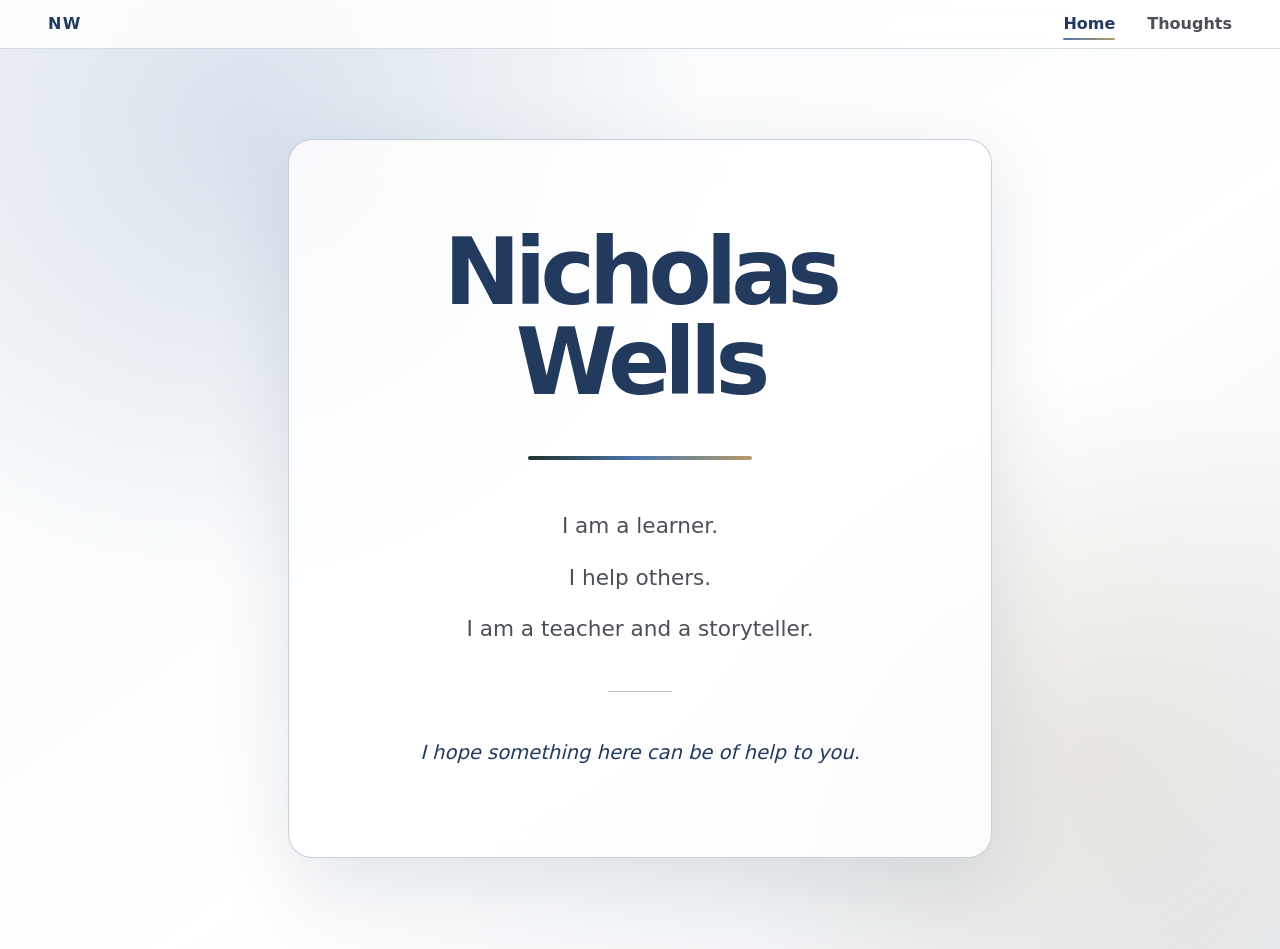
<file: index.html>
<!DOCTYPE html>
<html lang="en">
<head>
  <meta charset="UTF-8">
  <meta name="viewport" content="width=device-width, initial-scale=1.0">
  <title>Nicholas Wells</title>
  <meta name="description" content="The personal website of Nicholas Wells.">
  <link rel="canonical" href="https://nicholas-wells.com/">

  <!-- Open Graph (LinkedIn, Facebook) -->
  <meta property="og:type" content="website">
  <meta property="og:site_name" content="Nicholas Wells">
  <meta property="og:url" content="https://nicholas-wells.com/">
  <meta property="og:title" content="Nicholas Wells">
  <meta property="og:description" content="I am a learner. I help others. I am a teacher and a storyteller.">
  <meta property="og:locale" content="en_US">

  <!-- Twitter/X -->
  <meta name="twitter:card" content="summary">
  <meta name="twitter:title" content="Nicholas Wells">
  <meta name="twitter:description" content="I am a learner. I help others. I am a teacher and a storyteller.">

  <link rel="stylesheet" href="styles.css">
</head>
<body>
  <nav class="site-nav" aria-label="Primary">
    <a class="nav-brand" href="index.html">NW</a>
    <div class="nav-links">
      <a href="index.html" aria-current="page">Home</a>
      <a href="blog.html">Thoughts</a>
    </div>
  </nav>
  <main class="site-shell">
    <section class="hero" aria-labelledby="page-title">
      <h1 id="page-title">Nicholas Wells</h1>
      <div class="ridge-line" aria-hidden="true"></div>
      <p class="supporting">I am a learner.</p>
      <p class="supporting">I help others.</p>
      <p class="supporting">I am a teacher and a storyteller.</p>
      <div class="thought-divider" aria-hidden="true"></div>
      <p class="secondary-thought">I hope something here can be of help to you.</p>
    </section>
  </main>
</body>
</html>
</file>
<file: styles.css>
:root {
  --color-alpine-sky: #4E78AD;
  --color-deep-summit-blue: #223A5E;
  --color-snowfield-white: #F3F6F8;
  --color-granite-gray: #4B4F56;
  --color-evergreen: #1F332D;
  --color-snow-shadow: #B9C5D3;
  --color-trail-marker-tan: #B59A67;
}

* {
  box-sizing: border-box;
}

html {
  min-height: 100%;
}

@media (prefers-reduced-motion: no-preference) {
  html {
    scroll-behavior: smooth;
  }
}

body {
  min-height: 100vh;
  margin: 0;
  font-family: Inter, ui-sans-serif, system-ui, -apple-system, BlinkMacSystemFont, "Segoe UI", sans-serif;
  color: var(--color-deep-summit-blue);
  background:
    radial-gradient(circle at 20% 15%, rgba(78, 120, 173, 0.18), transparent 28rem),
    radial-gradient(circle at 85% 80%, rgba(181, 154, 103, 0.16), transparent 24rem),
    linear-gradient(145deg, var(--color-snowfield-white) 0%, #ffffff 58%, rgba(185, 197, 211, 0.35) 100%);
}

.site-shell {
  display: grid;
  min-height: 100vh;
  place-items: center;
  padding: clamp(1rem, 4vw, 3rem);
}

.hero {
  position: relative;
  width: min(100%, 44rem);
  padding: clamp(2.25rem, 7vw, 5.5rem);
  border: 1px solid rgba(185, 197, 211, 0.8);
  border-radius: 24px;
  background: rgba(255, 255, 255, 0.78);
  box-shadow: 0 28px 80px rgba(34, 58, 94, 0.13);
  text-align: center;
  backdrop-filter: blur(18px);
}

h1 {
  max-width: none;
  margin: 0;
  color: var(--color-deep-summit-blue);
  font-size: clamp(3rem, 10vw, 5.75rem);
  line-height: 0.98;
  letter-spacing: -0.065em;
}

.ridge-line {
  width: min(14rem, 64%);
  height: 4px;
  margin: clamp(1.75rem, 5vw, 3rem) auto;
  border-radius: 999px;
  background: linear-gradient(90deg, var(--color-evergreen), var(--color-alpine-sky), var(--color-trail-marker-tan));
}

.intro,
.supporting,
.secondary-thought {
  max-width: 42rem;
  margin: 0 auto;
  color: var(--color-granite-gray);
  font-size: clamp(1.12rem, 2vw, 1.35rem);
  line-height: 1.7;
}

.intro {
  color: var(--color-deep-summit-blue);
  font-size: clamp(1.35rem, 2.8vw, 1.8rem);
  font-weight: 700;
}

.supporting {
  margin-top: 0.9rem;
}

.thought-divider {
  width: 4rem;
  height: 1px;
  margin: clamp(1.75rem, 4vw, 2.75rem) auto;
  background: var(--color-snow-shadow);
}

.secondary-thought {
  max-width: 34rem;
  color: var(--color-deep-summit-blue);
  font-size: clamp(1.05rem, 1.8vw, 1.22rem);
  font-style: italic;
}

/* Navigation */
.site-nav {
  position: sticky;
  top: 0;
  z-index: 10;
  display: flex;
  align-items: center;
  justify-content: space-between;
  gap: 1rem;
  padding: 0.9rem clamp(1rem, 4vw, 3rem);
  border-bottom: 1px solid rgba(185, 197, 211, 0.6);
  background: rgba(255, 255, 255, 0.78);
  backdrop-filter: blur(18px);
}

.nav-brand {
  font-weight: 800;
  letter-spacing: 0.08em;
  color: var(--color-deep-summit-blue);
  text-decoration: none;
}

.nav-links {
  display: flex;
  gap: clamp(1rem, 3vw, 2rem);
}

.nav-links a {
  position: relative;
  color: var(--color-granite-gray);
  font-weight: 600;
  text-decoration: none;
  transition: color 0.15s ease;
}

.nav-links a:hover {
  color: var(--color-deep-summit-blue);
}

.nav-links a[aria-current="page"] {
  color: var(--color-deep-summit-blue);
}

.nav-links a[aria-current="page"]::after {
  content: "";
  position: absolute;
  left: 0;
  right: 0;
  bottom: -0.4rem;
  height: 2px;
  border-radius: 999px;
  background: linear-gradient(90deg, var(--color-alpine-sky), var(--color-trail-marker-tan));
}

/* Blog layout */
.blog-shell {
  align-items: start;
  justify-items: center;
  min-height: calc(100vh - 4rem);
  padding-block: clamp(2rem, 6vw, 4rem);
}

.blog-panel {
  width: min(100%, 48rem);
}

.blog-header {
  text-align: center;
  margin-bottom: clamp(1.5rem, 4vw, 2.5rem);
}

.blog-header h1 {
  font-size: clamp(2.5rem, 8vw, 4rem);
}

.blog-subtitle {
  margin: 0 auto;
  color: var(--color-granite-gray);
  font-size: clamp(1.05rem, 2vw, 1.25rem);
}

.post-list {
  list-style: none;
  margin: 0;
  padding: 0;
  display: grid;
  gap: 1rem;
}

.post-link {
  display: grid;
  gap: 0.35rem;
  padding: 1.4rem 1.6rem;
  border: 1px solid rgba(185, 197, 211, 0.8);
  border-radius: 18px;
  background: rgba(255, 255, 255, 0.78);
  box-shadow: 0 14px 40px rgba(34, 58, 94, 0.08);
  text-decoration: none;
  transition: transform 0.15s ease, box-shadow 0.15s ease;
}

.post-link:hover {
  transform: translateY(-2px);
  box-shadow: 0 20px 50px rgba(34, 58, 94, 0.14);
}

.post-link-title {
  color: var(--color-deep-summit-blue);
  font-size: 1.3rem;
  font-weight: 700;
}

.post-link-date {
  color: var(--color-trail-marker-tan);
  font-size: 0.9rem;
  font-weight: 600;
  letter-spacing: 0.04em;
  text-transform: uppercase;
}

.post-link-summary {
  color: var(--color-granite-gray);
  line-height: 1.6;
}

/* Single post */
.back-link {
  display: inline-block;
  margin-bottom: 1.5rem;
  color: var(--color-alpine-sky);
  font-weight: 600;
  text-decoration: none;
}

.back-link:hover {
  text-decoration: underline;
}

.post-meta {
  text-align: center;
}

.post-meta h1 {
  font-size: clamp(2rem, 6vw, 3.25rem);
}

.post-date {
  margin: 0.75rem 0 0;
  color: var(--color-trail-marker-tan);
  font-weight: 600;
  letter-spacing: 0.04em;
  text-transform: uppercase;
}

.post-content {
  color: var(--color-granite-gray);
  font-size: clamp(1.05rem, 1.8vw, 1.2rem);
  line-height: 1.8;
}

.post-content h1,
.post-content h2,
.post-content h3 {
  color: var(--color-deep-summit-blue);
  line-height: 1.25;
}

.post-content a {
  color: var(--color-alpine-sky);
}

.post-content pre {
  padding: 1rem 1.25rem;
  border-radius: 12px;
  background: rgba(34, 58, 94, 0.06);
  overflow-x: auto;
}

.post-content code {
  font-family: ui-monospace, SFMono-Regular, Menlo, Consolas, monospace;
  font-size: 0.92em;
}

.post-content blockquote {
  margin: 1.5rem 0;
  padding: 0.5rem 1.25rem;
  border-left: 4px solid var(--color-alpine-sky);
  color: var(--color-deep-summit-blue);
  font-style: italic;
}

.post-content img {
  max-width: 100%;
  border-radius: 12px;
}

.post-content sup a {
  padding: 0 0.15em;
  text-decoration: none;
  font-weight: 600;
}

.post-content hr {
  margin: 2.5rem 0 1.5rem;
  border: 0;
  border-top: 1px solid var(--color-snow-shadow);
}

.post-content .footnotes {
  font-size: 0.9em;
  line-height: 1.65;
}

.post-content .footnotes li {
  margin-bottom: 0.35rem;
  /* Clear the sticky nav when jumping to a footnote. */
  scroll-margin-top: 4.5rem;
}

.post-content .footnotes li:target {
  background: rgba(78, 120, 173, 0.12);
  border-radius: 6px;
  box-shadow: 0 0 0 0.4rem rgba(78, 120, 173, 0.12);
}

.post-content .footnotes p {
  margin: 0;
}

/* Back-references: bigger thumb target on touch screens. */
.post-content .footnotes [data-footnote-backref] {
  display: inline-block;
  padding: 0.25em 0.5em;
  text-decoration: none;
}

/* Clear the sticky nav when jumping back up to a reference. */
.post-content sup {
  scroll-margin-top: 4.5rem;
}

.sr-only {
  position: absolute;
  width: 1px;
  height: 1px;
  margin: -1px;
  padding: 0;
  border: 0;
  overflow: hidden;
  clip: rect(0, 0, 0, 0);
  white-space: nowrap;
}

.status-panel {
  text-align: center;
  color: var(--color-granite-gray);
  font-size: 1.1rem;
}

.status-panel code {
  padding: 0.15rem 0.4rem;
  border-radius: 6px;
  background: rgba(34, 58, 94, 0.08);
}

@media (max-width: 640px) {
  .site-shell {
    padding: 1rem;
  }

  .hero {
    border-radius: 18px;
    padding: 2rem 1.5rem;
  }

  h1 {
    letter-spacing: -0.05em;
  }
}
</file>
